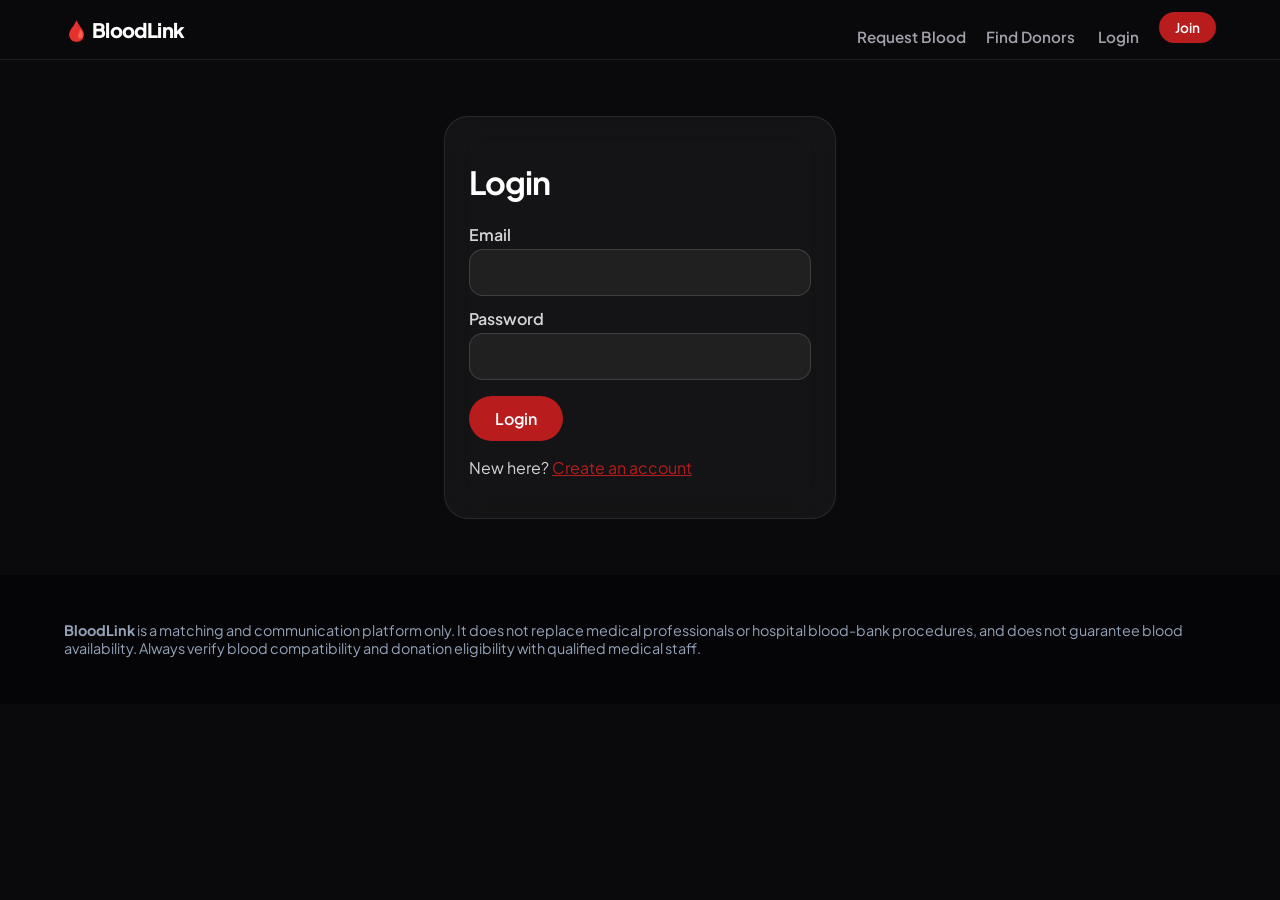
<file: frontend/dashboard.html>
<!doctype html><html lang="en"><head><meta charset="utf-8"><meta name="viewport" content="width=device-width,initial-scale=1"><title>Dashboard — BloodLink</title><link rel="icon" type="image/svg+xml" href="favicon.svg"><link rel="stylesheet" href="css/style.css"><script src="js/app.js"></script></head><body>
<div id="nav"></div><main class="wrap"><h1 id="hi"><span class="skel" style="width:200px;display:inline-block"></span></h1><div id="main" class="reveal in"></div></main><div id="foot"></div>
<script>
if(requireAuth())(async()=>{try{
const me=(await api("/api/auth/me")).data;$("#hi").textContent="Hello, "+me.name;
if(me.role==="donor")return donor();if(me.role==="requester")return requester();
location.href="admin.html";
}catch(e){toast(e.message,"error");}})();
async function donor(){const p=(await api("/api/donors/me")).data||{blood_group:"O+",latitude:"",longitude:"",availability:true,max_distance:10,last_donation_date:""};
$("#main").innerHTML=`<form id="df" class="card"><h2>Donor profile</h2><p class="notice">Being listed does not mean you are medically eligible. Verify with a blood bank.</p>
<div class="row"><div><label for="bg">Blood group</label><select id="bg"></select></div><div><label for="md">Max distance (km)</label><input id="md" type="number" min="1" max="100" value="${p.max_distance}"></div></div>
<div class="row"><div><label for="lat">Latitude</label><input id="lat" type="number" step="any" required value="${p.latitude}"></div><div><label for="lng">Longitude</label><input id="lng" type="number" step="any" required value="${p.longitude}"></div></div>
<label for="ld">Last donation date</label><input id="ld" type="date" value="${p.last_donation_date||""}">
<label><input type="checkbox" id="av" ${p.availability?"checked":""}>Available for emergency requests</label>
<p class="row" style="max-width:340px"><button class="btn">Save profile</button><button type="button" id="geo" class="btn ghost">Use my location</button></p></form>`;
fillBG($("#bg"));$("#bg").value=p.blood_group;
$("#geo").onclick=()=>navigator.geolocation?.getCurrentPosition(g=>{$("#lat").value=g.coords.latitude.toFixed(6);$("#lng").value=g.coords.longitude.toFixed(6);},()=>toast("Could not get location","error"));
$("#df").onsubmit=async e=>{e.preventDefault();try{await api("/api/donors/me",{method:"PUT",body:{blood_group:$("#bg").value,latitude:+$("#lat").value,longitude:+$("#lng").value,
max_distance:+$("#md").value,availability:$("#av").checked,last_donation_date:$("#ld").value||null}});toast("Profile saved","success");}catch(err){toast(err.message,"error");}};}
async function requester(){const ids=(await api("/api/requests/mine")).data.map(r=>r.id);
$("#main").innerHTML='<div class="skel"></div><div class="skel"></div>';
const rs=(await Promise.all(ids.map(i=>api("/api/requests/"+i).then(r=>r.data).catch(()=>null)))).filter(Boolean);
const open=rs.filter(r=>r.status==="open"),matched=rs.reduce((a,r)=>a+r.matched_donors,0),acc=rs.reduce((a,r)=>a+(r.matches||[]).filter(m=>m.status==="accepted").length,0);
$("#main").innerHTML=`<div class="grid">${[["Requests",rs.length],["Active",open.length],["Matched donors",matched],["Accepted",acc]].map(([l,n])=>`<div class="card"><div class="num" data-count="${n}">0</div>${l}</div>`).join("")}</div>
<p><a class="btn" href="request-blood.html">New request</a></p><div id="rl">${rs.length?"":"<div class='card'>No requests yet.</div>"}</div>`;
document.querySelectorAll("[data-count]").forEach(countUp);
$("#rl").innerHTML+=rs.map(r=>`<div class="card" style="margin-bottom:12px"><span class="badge ${r.emergency_level}">${r.emergency_level}</span> <span class="badge status">${r.status}</span>
<h3>${esc(r.blood_group)} · ${r.units_required} unit(s) · ${esc(r.hospital_name)}</h3><p>${r.matched_donors} matched donor(s) · radius ${r.radius_km} km</p>
${(r.matches||[]).filter(m=>m.status==="accepted").map(m=>`<p>✅ ${esc(m.name)} (~${m.distance_km} km) ${m.phone?esc(m.phone):""}</p>`).join("")}
${r.status==="open"?`<button class="btn sm" onclick="closeR(${r.id},'fulfilled')">Mark fulfilled</button> <button class="btn sm ghost" onclick="closeR(${r.id},'cancelled')">Cancel</button>`:""}</div>`).join("");}
async function closeR(id,o){try{await api(`/api/requests/${id}/close?outcome=${o}`,{method:"PATCH"});toast("Request updated","success");requester();}catch(e){toast(e.message,"error");}}
</script></body></html>
</file>
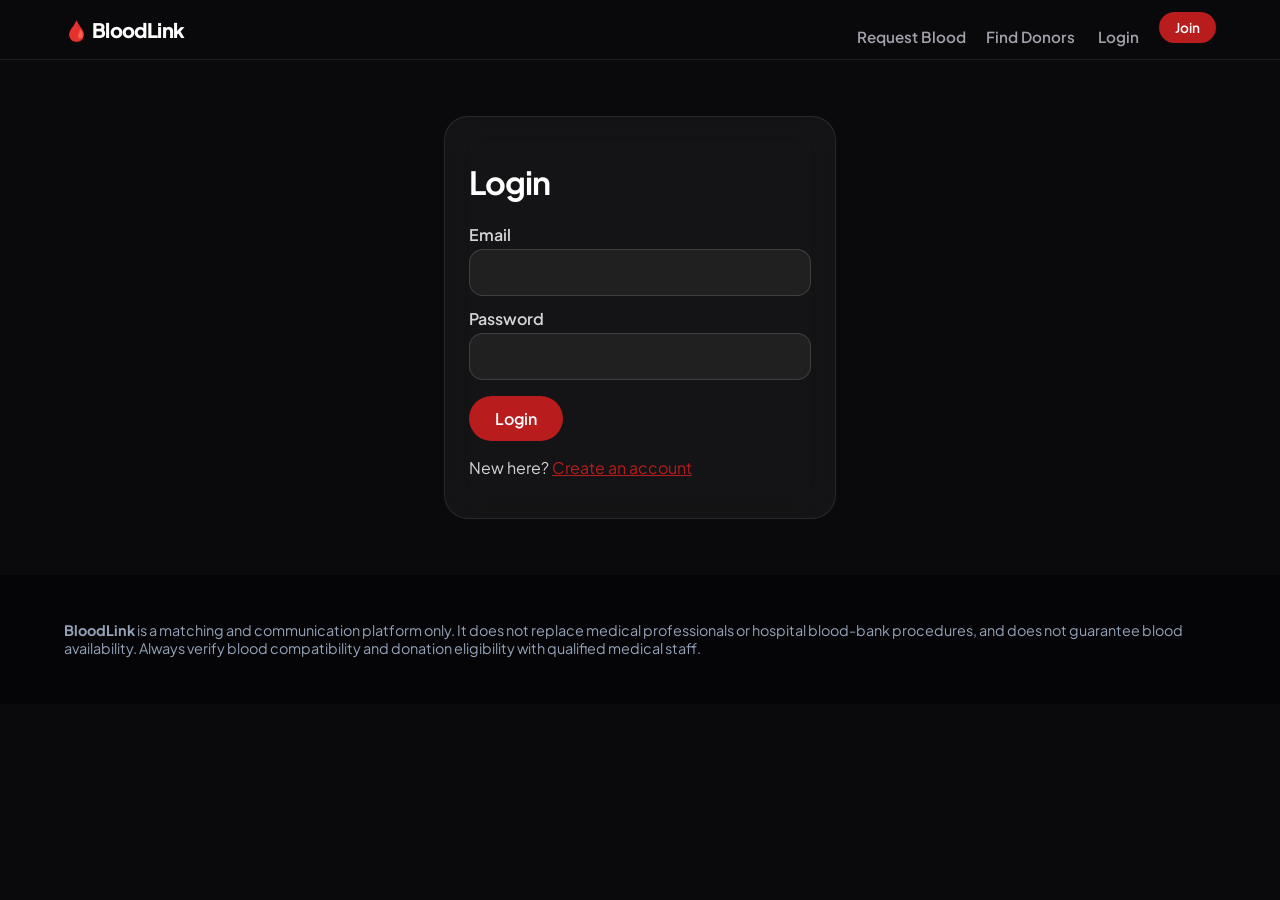
<file: frontend/find-donors.html>
<!doctype html><html lang="en"><head><meta charset="utf-8"><meta name="viewport" content="width=device-width,initial-scale=1"><title>Find Donors — BloodLink</title><link rel="icon" type="image/svg+xml" href="favicon.svg"><link rel="stylesheet" href="css/style.css"><script src="js/app.js"></script></head><body>
<div id="nav"></div><main class="wrap"><h1>Find nearby donors</h1>
<p class="notice">Only approximate areas are shown. No names or contact details are public. Create a request to alert donors.</p>
<form id="f" class="card"><div class="row"><div><label for="bg">Patient blood group</label><select id="bg"></select></div>
<div><label for="rad">Radius (km)</label><select id="rad"><option>5</option><option selected>10</option><option>20</option><option>50</option></select></div>
<div><label for="q">Location</label><input id="q" placeholder="Search place…"></div></div>
<div class="row"><div><label for="lat">Latitude</label><input id="lat" type="number" step="any" required></div><div><label for="lng">Longitude</label><input id="lng" type="number" step="any" required></div></div>
<label><input type="checkbox" id="av" checked>Available donors only</label>
<p class="row" style="max-width:340px"><button class="btn">Search</button><button type="button" class="btn ghost" id="geo">Use my location</button></p></form>
<div class="grid" style="grid-template-columns:repeat(auto-fit,minmax(300px,1fr));margin-top:18px"><div id="map" aria-label="Donor map"></div><div id="res" aria-live="polite"></div></div></main><div id="foot"></div>
<script>
if(requireAuth()){fillBG($("#bg"));let map,marks=[];
loadMaps().then(()=>{map=new google.maps.Map($("#map"),{center:{lat:20,lng:0},zoom:2});
 const ac=new google.maps.places.Autocomplete($("#q"),{fields:["geometry"]});
 ac.addListener("place_changed",()=>{const p=ac.getPlace();if(!p.geometry)return toast("Invalid location","error");
  $("#lat").value=p.geometry.location.lat().toFixed(6);$("#lng").value=p.geometry.location.lng().toFixed(6);});
}).catch(e=>toast("Map unavailable: "+e.message));
$("#geo").onclick=()=>navigator.geolocation?.getCurrentPosition(p=>{$("#lat").value=p.coords.latitude.toFixed(6);$("#lng").value=p.coords.longitude.toFixed(6);},()=>toast("Could not get location","error"));
$("#f").addEventListener("submit",async e=>{e.preventDefault();$("#res").innerHTML='<div class="skel"></div><div class="skel"></div><div class="skel"></div>';
 try{const q=new URLSearchParams({blood_group:$("#bg").value,lat:$("#lat").value,lng:$("#lng").value,radius_km:$("#rad").value,available_only:$("#av").checked});
  const d=(await api("/api/donors/search?"+q)).data;marks.forEach(m=>m.setMap(null));marks=[];
  if(!d.length){$("#res").innerHTML='<div class="card">No nearby compatible donors found. Try a larger radius or contact a blood bank.</div>';return;}
  $("#res").innerHTML=`<p><b>${d.length}</b> compatible donor(s) in this area</p>`+d.map(x=>`<div class="card" style="margin-bottom:10px"><span class="badge status">${esc(x.blood_group)}</span> ~${x.distance_km} km away · ${x.availability?"Available":"Unavailable"}</div>`).join("");
  if(map){const b=new google.maps.LatLngBounds();d.forEach(x=>{const p={lat:x.latitude,lng:x.longitude};b.extend(p);
   marks.push(new google.maps.Marker({position:p,map,animation:google.maps.Animation.DROP,title:x.blood_group+" (approx.)"}));});map.fitBounds(b);}
 }catch(err){$("#res").innerHTML="";toast(err.message,"error");}});}
</script></body></html>
</file>
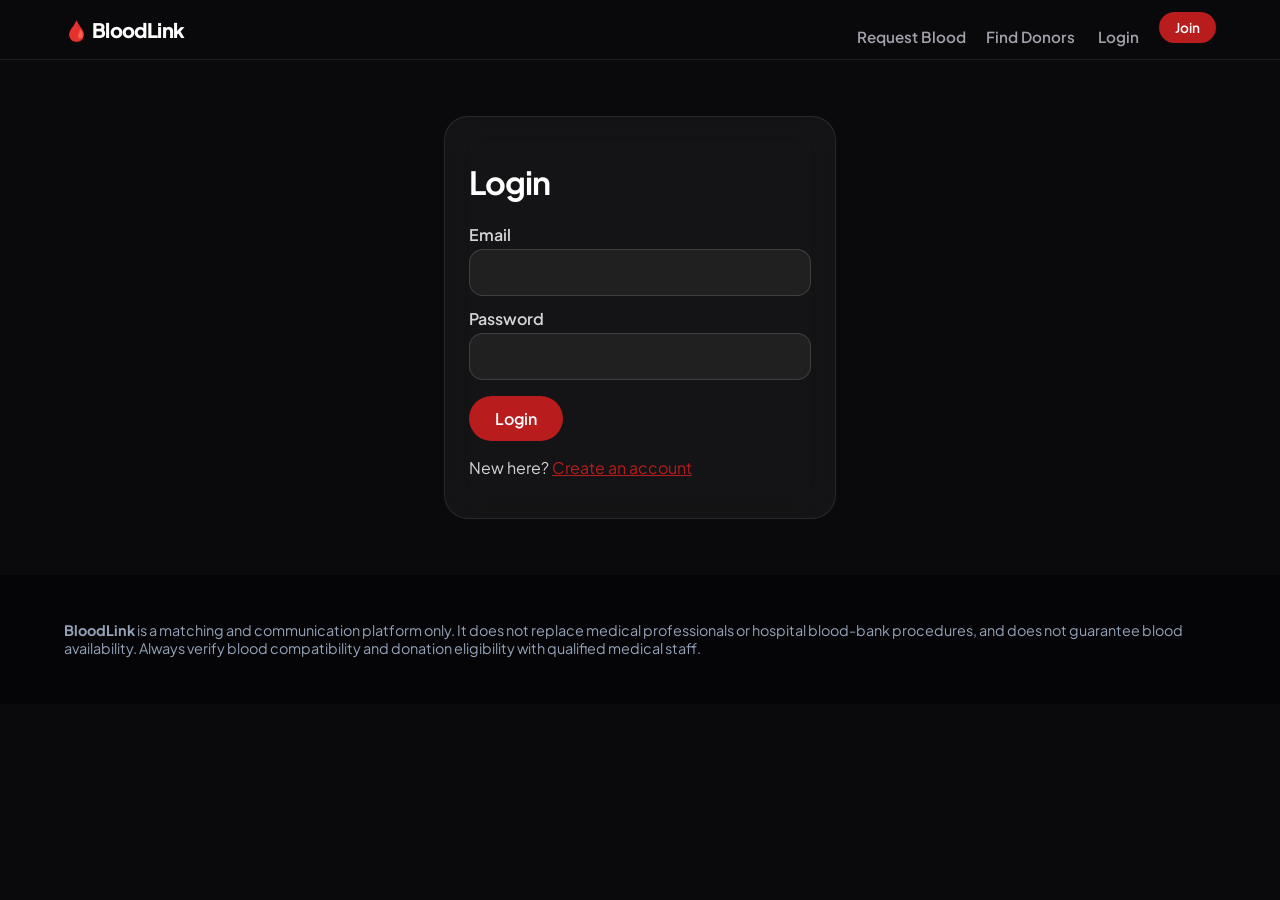
<file: frontend/login.html>
<!doctype html><html lang="en"><head><meta charset="utf-8"><meta name="viewport" content="width=device-width,initial-scale=1"><title>Login — BloodLink</title><link rel="icon" type="image/svg+xml" href="favicon.svg"><link rel="stylesheet" href="css/style.css"><script src="js/app.js"></script></head><body>
<div id="nav"></div><main class="wrap narrow"><div class="card"><h1>Login</h1>
<form id="f"><label for="email">Email</label><input id="email" type="email" required autocomplete="email">
<label for="pw">Password</label><input id="pw" type="password" required minlength="8" autocomplete="current-password">
<p><button class="btn" id="b">Login</button></p></form><p>New here? <a href="register.html">Create an account</a></p></div></main><div id="foot"></div>
<script>$("#f").addEventListener("submit",async e=>{e.preventDefault();$("#b").disabled=true;
try{const j=await api("/api/auth/login",{method:"POST",body:{email:$("#email").value,password:$("#pw").value}});
localStorage.setItem("bl_token",j.data.token);localStorage.setItem("bl_role",j.data.role);
const n=new URLSearchParams(location.search).get("next");location.href=n&&/^[\w\-.]+\.html(\?.*)?$/.test(n)?n:"dashboard.html";}
catch(err){toast(err.message,"error");$("#b").disabled=false;}});</script></body></html>
</file>
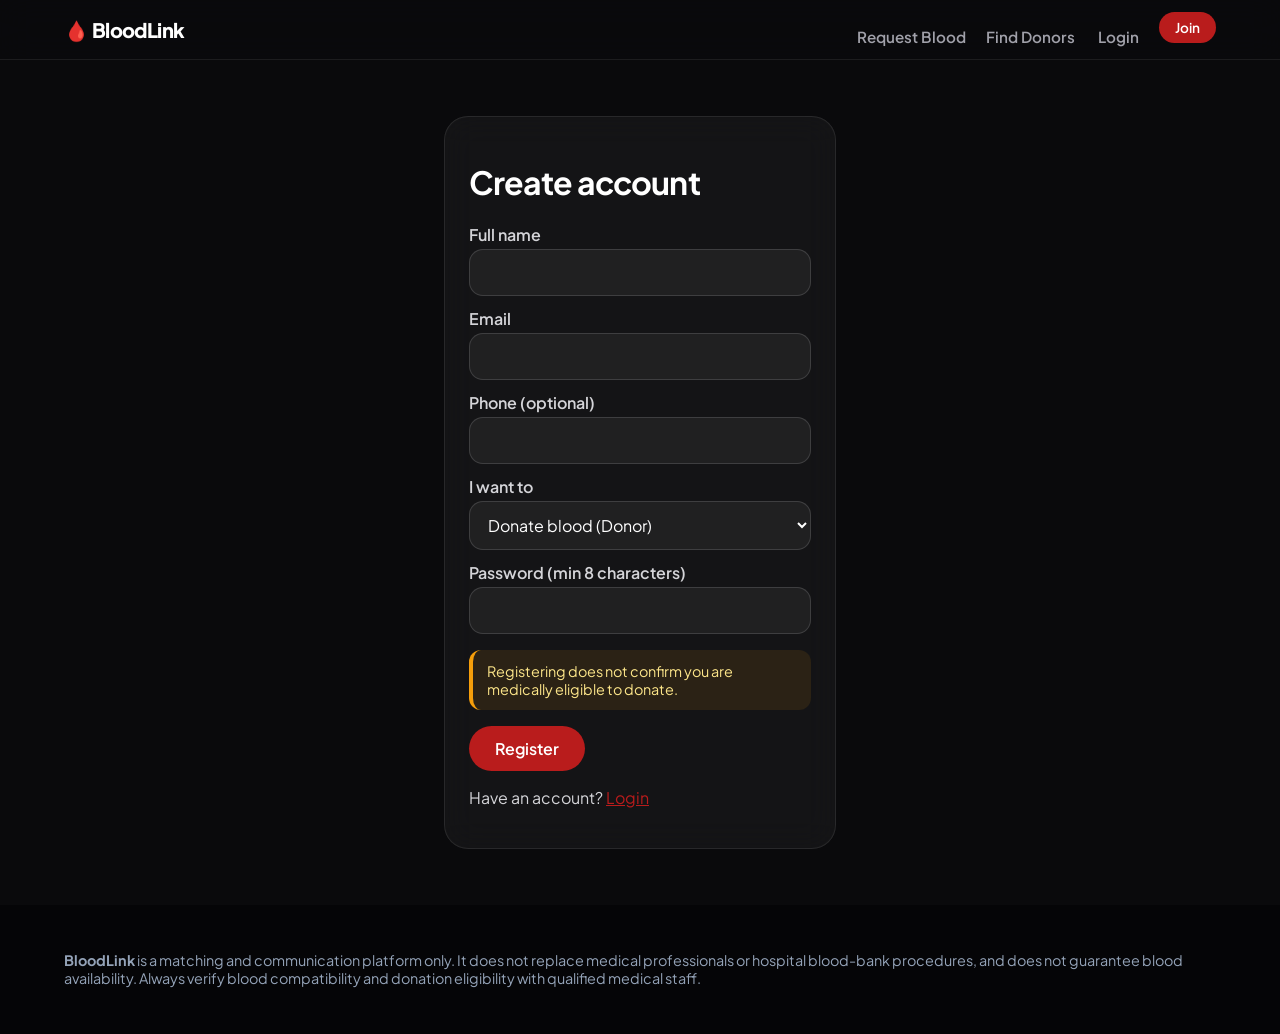
<file: frontend/register.html>
<!doctype html><html lang="en"><head><meta charset="utf-8"><meta name="viewport" content="width=device-width,initial-scale=1"><title>Register — BloodLink</title><link rel="icon" type="image/svg+xml" href="favicon.svg"><link rel="stylesheet" href="css/style.css"><script src="js/app.js"></script></head><body>
<div id="nav"></div><main class="wrap narrow"><div class="card"><h1>Create account</h1>
<form id="f"><label for="name">Full name</label><input id="name" required minlength="2" maxlength="100">
<label for="email">Email</label><input id="email" type="email" required>
<label for="phone">Phone (optional)</label><input id="phone" type="tel" pattern="\+?[0-9 \-]{7,20}">
<label for="role">I want to</label><select id="role"><option value="donor">Donate blood (Donor)</option><option value="requester">Request blood (Requester)</option></select>
<label for="pw">Password (min 8 characters)</label><input id="pw" type="password" required minlength="8" maxlength="72" autocomplete="new-password">
<p class="notice">Registering does not confirm you are medically eligible to donate.</p>
<p><button class="btn" id="b">Register</button></p></form><p>Have an account? <a href="login.html">Login</a></p></div></main><div id="foot"></div>
<script>$("#f").addEventListener("submit",async e=>{e.preventDefault();$("#b").disabled=true;
try{const body={name:$("#name").value,email:$("#email").value,role:$("#role").value,password:$("#pw").value};
if($("#phone").value)body.phone=$("#phone").value;
const j=await api("/api/auth/register",{method:"POST",body});
localStorage.setItem("bl_token",j.data.token);localStorage.setItem("bl_role",j.data.role);location.href="dashboard.html";}
catch(err){toast(err.message,"error");$("#b").disabled=false;}});</script></body></html>
</file>
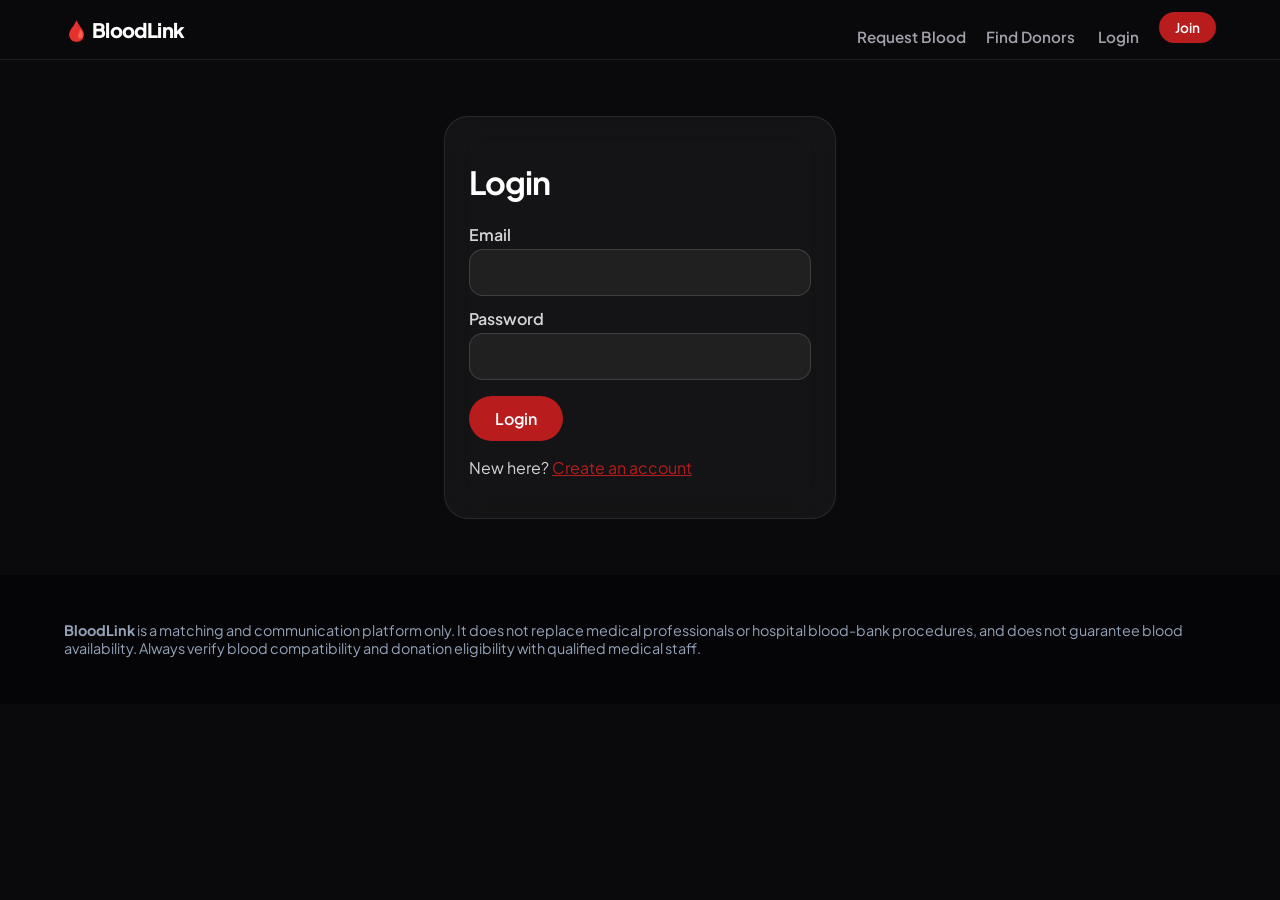
<file: frontend/request-blood.html>
<!doctype html><html lang="en"><head><meta charset="utf-8"><meta name="viewport" content="width=device-width,initial-scale=1"><title>Request Blood — BloodLink</title><link rel="icon" type="image/svg+xml" href="favicon.svg"><link rel="stylesheet" href="css/style.css"><script src="js/app.js"></script></head><body>
<div id="nav"></div><main class="wrap"><h1>Create emergency request</h1>
<p class="notice">BloodLink only notifies potential donors. Always coordinate with the hospital blood bank. Availability is not guaranteed.</p>
<div class="grid" style="grid-template-columns:repeat(auto-fit,minmax(300px,1fr))"><form id="f" class="card">
<div class="row"><div><label for="bg">Blood group needed</label><select id="bg"></select></div><div><label for="units">Units (1–10)</label><input id="units" type="number" min="1" max="10" value="1" required></div></div>
<label for="hosp">Hospital / location</label><input id="hosp" required minlength="2" maxlength="200" placeholder="Search hospital…">
<div class="row"><div><label for="lat">Latitude</label><input id="lat" type="number" step="any" min="-90" max="90" required></div><div><label for="lng">Longitude</label><input id="lng" type="number" step="any" min="-180" max="180" required></div></div>
<div class="row"><div><label for="lvl">Emergency level</label><select id="lvl"><option value="critical">Critical</option><option value="urgent" selected>Urgent</option><option value="normal">Normal</option></select></div>
<div><label for="rad">Search radius</label><select id="rad"><option>5</option><option selected>10</option><option>20</option><option>50</option></select></div></div>
<label for="desc">Patient / contact notes (optional, shared minimally)</label><textarea id="desc" maxlength="1000" rows="3"></textarea>
<p><button class="btn" id="b">Send request</button></p><div id="out" aria-live="polite"></div></form>
<div><div id="map" role="application" aria-label="Map"></div><p id="mapmsg" style="color:#475569;font-size:.9rem">Search a hospital or click the map to set the location. You can also type coordinates.</p></div></div></main><div id="foot"></div>
<script>
if(requireAuth()){fillBG($("#bg"));let marker;
const setLL=(la,ln,map)=>{$("#lat").value=la.toFixed(6);$("#lng").value=ln.toFixed(6);
 if(!map)return;const p={lat:la,lng:ln};map.setCenter(p);map.setZoom(14);
 if(marker)marker.setMap(null);marker=new google.maps.Marker({position:p,map,animation:google.maps.Animation.DROP});};
loadMaps().then(()=>{const map=new google.maps.Map($("#map"),{center:{lat:20,lng:0},zoom:2});
 const ac=new google.maps.places.Autocomplete($("#hosp"),{fields:["geometry","name"],types:["hospital","establishment"]});
 ac.addListener("place_changed",()=>{const p=ac.getPlace();if(p.geometry)setLL(p.geometry.location.lat(),p.geometry.location.lng(),map);else toast("Invalid location, pick a suggestion.","error");});
 map.addListener("click",e=>setLL(e.latLng.lat(),e.latLng.lng(),map));
}).catch(e=>{$("#mapmsg").textContent="Map unavailable ("+e.message+"). Enter coordinates manually.";});
$("#f").addEventListener("submit",async e=>{e.preventDefault();$("#b").disabled=true;
 try{const j=await api("/api/requests",{method:"POST",body:{blood_group:$("#bg").value,units_required:+$("#units").value,
  latitude:+$("#lat").value,longitude:+$("#lng").value,hospital_name:$("#hosp").value,emergency_level:$("#lvl").value,
  radius_km:+$("#rad").value,description:$("#desc").value||null}});
  const ids=JSON.parse(localStorage.bl_reqs||"[]");ids.unshift(j.data.id);localStorage.bl_reqs=JSON.stringify(ids.slice(0,30));
  $("#out").innerHTML=`<div class="notice"><b>Request #${j.data.id} created.</b> ${esc(j.message)} <br>Matched donors: <b>${j.data.matched_donors}</b> · <a href="dashboard.html">Track status</a></div>`;
  toast(j.message,j.data.matched_donors?"success":"info");
 }catch(err){toast(err.message,"error");}$("#b").disabled=false;});}
</script></body></html>
</file>
<file: frontend/css/style.css>
@import url('https://fonts.googleapis.com/css2?family=Plus+Jakarta+Sans:wght@400;500;600;700;800&display=swap');
@view-transition{navigation:auto}
:root{--red:#B91C1C;--red2:#EF4444;--ink:#202124;--sub:#5F6368;--line:#E8EAED;--soft:#F8F9FA;--green:#16A34A;--amber:#F59E0B;--blue:#1A73E8;--navy:#0F172A;--r:24px;--lift:0 1px 3px rgba(60,64,67,.25),0 6px 16px 4px rgba(60,64,67,.12)}
*{box-sizing:border-box}html{scroll-behavior:smooth}
body{margin:0;font-family:"Plus Jakarta Sans",system-ui,sans-serif;color:var(--ink);background:#fff;-webkit-font-smoothing:antialiased;animation:fadein .5s;transition:opacity .26s,filter .26s}
body.leaving{opacity:0;filter:blur(8px)}
main{animation:rise .8s cubic-bezier(.2,.7,.2,1)}
@keyframes fadein{from{opacity:0;filter:blur(8px)}}
@keyframes rise{from{opacity:0;transform:translateY(18px)}}
a{color:var(--red)}:focus-visible{outline:3px solid var(--blue);outline-offset:2px}
#sp{position:fixed;top:0;left:0;height:3px;width:0;background:linear-gradient(90deg,var(--red),#F97316);z-index:99}
.nav{display:flex;justify-content:space-between;align-items:center;flex-wrap:wrap;gap:8px;padding:12px 5%;background:rgba(255,255,255,.85);backdrop-filter:blur(16px);position:sticky;top:0;z-index:30;border-bottom:1px solid var(--line)}
.logo{font-weight:800;color:var(--ink);text-decoration:none;font-size:1.25rem;letter-spacing:-.03em}
.nav nav a{margin-left:20px;text-decoration:none;color:var(--sub);font-weight:600;font-size:.95rem;transition:color .2s}.nav nav a:hover{color:var(--ink)}.nav nav a.btn{color:#fff}
.btn{position:relative;overflow:hidden;display:inline-block;padding:12px 26px;border-radius:999px;border:0;background:var(--red);color:#fff;font:600 1rem "Plus Jakarta Sans",sans-serif;cursor:pointer;text-decoration:none;transition:transform .2s,box-shadow .2s,background .2s}
.btn::after{content:"";position:absolute;inset:0;background:linear-gradient(110deg,transparent 30%,rgba(255,255,255,.4) 50%,transparent 70%);transform:translateX(-120%);transition:transform .6s}
.btn:hover{background:#991B1B;box-shadow:var(--lift);transform:translateY(-2px)}.btn:hover::after{transform:translateX(120%)}.btn:active{transform:scale(.97)}
.btn.ghost{background:#fff;color:var(--red);border:1px solid #dadce0}.btn.ghost:hover{background:#FEF2F2}.btn.sm{padding:7px 16px;font-size:.85rem}
.card,.t{position:relative}
.card{background:#fff;border:1px solid var(--line);border-radius:var(--r);padding:24px;transition:box-shadow .25s,transform .25s}.card:hover{box-shadow:var(--lift)}
.card::after,.t::after{content:"";position:absolute;inset:0;border-radius:inherit;pointer-events:none;opacity:0;transition:opacity .3s;background:radial-gradient(260px circle at var(--mx,50%) var(--my,50%),rgba(239,68,68,.14),transparent 70%)}
.card:hover::after,.t:hover::after{opacity:1}
.wrap{max-width:1120px;margin:auto;padding:56px 5%}.narrow{max-width:520px}
h1,h2,h3{letter-spacing:-.03em}h2{font-size:clamp(1.8rem,4vw,2.8rem);margin:0 0 10px;line-height:1.1}.sub{color:var(--sub);font-size:1.1rem;margin:0 0 30px}
.grid{display:grid;gap:16px;grid-template-columns:repeat(auto-fit,minmax(240px,1fr))}
label{display:block;font-weight:600;margin:12px 0 4px}
input,select,textarea{width:100%;padding:12px 14px;border:1px solid #dadce0;border-radius:14px;font:inherit;background:#fff;transition:border-color .2s,box-shadow .2s}
input:focus,select:focus,textarea:focus{border-color:var(--blue);outline:0;box-shadow:0 0 0 3px rgba(26,115,232,.18)}
input[type=checkbox]{width:auto;margin-right:8px}input[type=range]{padding:0;accent-color:var(--red)}
.badge{padding:3px 10px;border-radius:99px;font-size:.72rem;font-weight:700;color:#fff;display:inline-block;text-transform:uppercase;letter-spacing:.05em}
.critical{background:var(--red)}.urgent{background:var(--amber);color:#000}.normal{background:var(--green)}.status{background:var(--navy)}
.num{font-size:2.1rem;font-weight:800;color:var(--red);letter-spacing:-.03em}
.reveal{opacity:0;transform:translateY(26px) scale(.98);transition:opacity .8s cubic-bezier(.2,.7,.2,1),transform .8s cubic-bezier(.2,.7,.2,1)}.reveal.in{opacity:1;transform:none}
.toast{position:fixed;right:16px;bottom:16px;padding:12px 20px;border-radius:14px;color:#fff;background:var(--ink);animation:rise .4s;z-index:99;max-width:90vw;box-shadow:var(--lift)}
.toast.error{background:var(--red)}.toast.success{background:var(--green)}
.skel{background:linear-gradient(90deg,#eceff1,#f8f9fa,#eceff1);background-size:200%;animation:sh 1.2s infinite;border-radius:14px;height:84px;margin:8px 0}@keyframes sh{to{background-position:-200% 0}}
#map{height:380px;border-radius:var(--r);background:#e8eaed}
.notice{background:#FEF7E0;border-left:4px solid var(--amber);padding:12px 14px;border-radius:12px;font-size:.9rem;margin:16px 0}
table{width:100%;border-collapse:collapse}td,th{padding:9px;border-bottom:1px solid var(--line);text-align:left}
details{background:#fff;border-radius:16px;padding:18px;margin:10px 0;border:1px solid var(--line);transition:box-shadow .2s}details[open]{box-shadow:var(--lift)}summary{cursor:pointer;font-weight:600}
footer{background:var(--navy);color:#94A3B8;padding:32px 5%;font-size:.9rem}
.row{display:flex;gap:10px;flex-wrap:wrap}.row>*{flex:1;min-width:120px}
.chip{padding:8px 16px;border-radius:99px;border:1px solid #dadce0;background:#fff;font:600 .9rem "Plus Jakarta Sans",sans-serif;cursor:pointer;margin:4px 4px 4px 0;display:inline-block;transition:.2s}
.chip:hover{background:var(--soft);transform:translateY(-1px)}.chip[aria-pressed=true]{background:var(--ink);color:#fff;border-color:var(--ink)}.chip.on{background:#E6F4EA;border-color:#CEEAD6;color:#137333;cursor:default;animation:rise .3s}
.req{display:flex;gap:14px;align-items:center;flex-wrap:wrap}.req h3{margin:6px 0 2px;font-size:1.02rem}.req p{margin:0;color:var(--sub);font-size:.85rem}
.req .rg{min-width:60px;height:60px;border-radius:18px;display:grid;place-items:center;font-weight:800;font-size:1.3rem;color:#fff;background:var(--red)}
.req[data-level=urgent] .rg{background:var(--amber);color:#000}.req[data-level=normal] .rg{background:var(--green)}
.req[data-level=critical]{animation:glow 2.4s infinite}@keyframes glow{50%{box-shadow:0 0 0 7px rgba(239,68,68,.12)}}
.eyebrow{display:inline-flex;gap:8px;align-items:center;background:#FEF2F2;color:var(--red);padding:7px 16px;border-radius:99px;font-weight:700;font-size:.85rem}
.eyebrow i{width:8px;height:8px;border-radius:50%;background:var(--green);animation:blink 1.4s infinite}@keyframes blink{50%{opacity:.25}}
.grad{background:linear-gradient(90deg,#FCA5A5,#EF4444,#F97316);background-size:200%;-webkit-background-clip:text;background-clip:text;color:transparent;animation:pan 6s linear infinite}@keyframes pan{to{background-position:200% 0}}
.cta-row{display:flex;gap:12px;flex-wrap:wrap}.cta-row .btn{padding:15px 32px;font-size:1.05rem}
.stats{display:grid;grid-template-columns:repeat(auto-fit,minmax(200px,1fr));gap:20px;text-align:center}.stats .num{font-size:clamp(2.2rem,5vw,3.4rem)}.stats small{color:var(--sub);font-weight:600}
.bento{display:grid;gap:16px;grid-template-columns:repeat(6,1fr)}
.t{grid-column:span 2;padding:28px;border-radius:var(--r);background:var(--soft);border:1px solid var(--line);overflow:hidden}.t.w{grid-column:span 4}
.t h3{margin:0 0 8px;font-size:1.3rem}.t p{color:var(--sub);margin:0 0 14px}
.t.d{background:var(--navy);border-color:var(--navy)}.t.d h3{color:#fff}.t.d p{color:#94A3B8}
.mail{background:#fff;border:1px solid var(--line);border-radius:14px;padding:12px;font-size:.8rem}
.bars{display:flex;gap:6px;align-items:flex-end;height:90px}.bars i{flex:1;background:linear-gradient(var(--red2),var(--red));border-radius:6px 6px 2px 2px;transform-origin:bottom;animation:grow 1.2s both}@keyframes grow{from{transform:scaleY(0)}}
.steps{display:grid;grid-template-columns:repeat(auto-fit,minmax(240px,1fr));gap:32px}.steps b{display:grid;place-items:center;width:46px;height:46px;border-radius:50%;background:var(--ink);color:#fff;margin-bottom:12px}.steps h3{margin:0 0 6px}.steps p{color:var(--sub);margin:0}
.cta{background:linear-gradient(135deg,#B91C1C,#7F1D1D);color:#fff;text-align:center;border-radius:32px;padding:64px 20px}.cta h2{color:#fff}.cta .btn{background:#fff;color:var(--red)}
@media(max-width:820px){.t,.t.w{grid-column:span 6}}
@media(prefers-reduced-motion:reduce){*{animation:none!important;transition:none!important}.reveal{opacity:1;transform:none}}
/* ===== dark theme (appended) ===== */
body{background:#0a0a0c;color:#d4d4d8}
.nav{background:rgba(10,10,12,.75);border-bottom-color:rgba(255,255,255,.08)}
.logo{color:#fff}.nav nav a{color:#a1a1aa}.nav nav a:hover{color:#fff}
h1,h2,h3{color:#fff}.sub,.req p,.stats small,.steps p,.t p{color:#a1a1aa}
.card,details,.t{background:rgba(255,255,255,.045);border-color:rgba(255,255,255,.09);backdrop-filter:blur(16px);color:#d4d4d8}
.btn.ghost{background:transparent;color:#fff;border-color:rgba(255,255,255,.22)}.btn.ghost:hover{background:rgba(255,255,255,.08)}
input,select,textarea{background:rgba(255,255,255,.05);border-color:rgba(255,255,255,.14);color:#fff}
option{background:#18181b}
td,th{border-bottom-color:rgba(255,255,255,.08)}
.chip{background:rgba(255,255,255,.06);border-color:rgba(255,255,255,.14);color:#e4e4e7}
.chip[aria-pressed=true]{background:#fff;color:#0a0a0c}
.notice{background:rgba(245,158,11,.1);color:#fde68a}
.skel{background:linear-gradient(90deg,#18181b,#27272a,#18181b);background-size:200%}
#map{background:#18181b}
footer{background:#050507}
</file>
